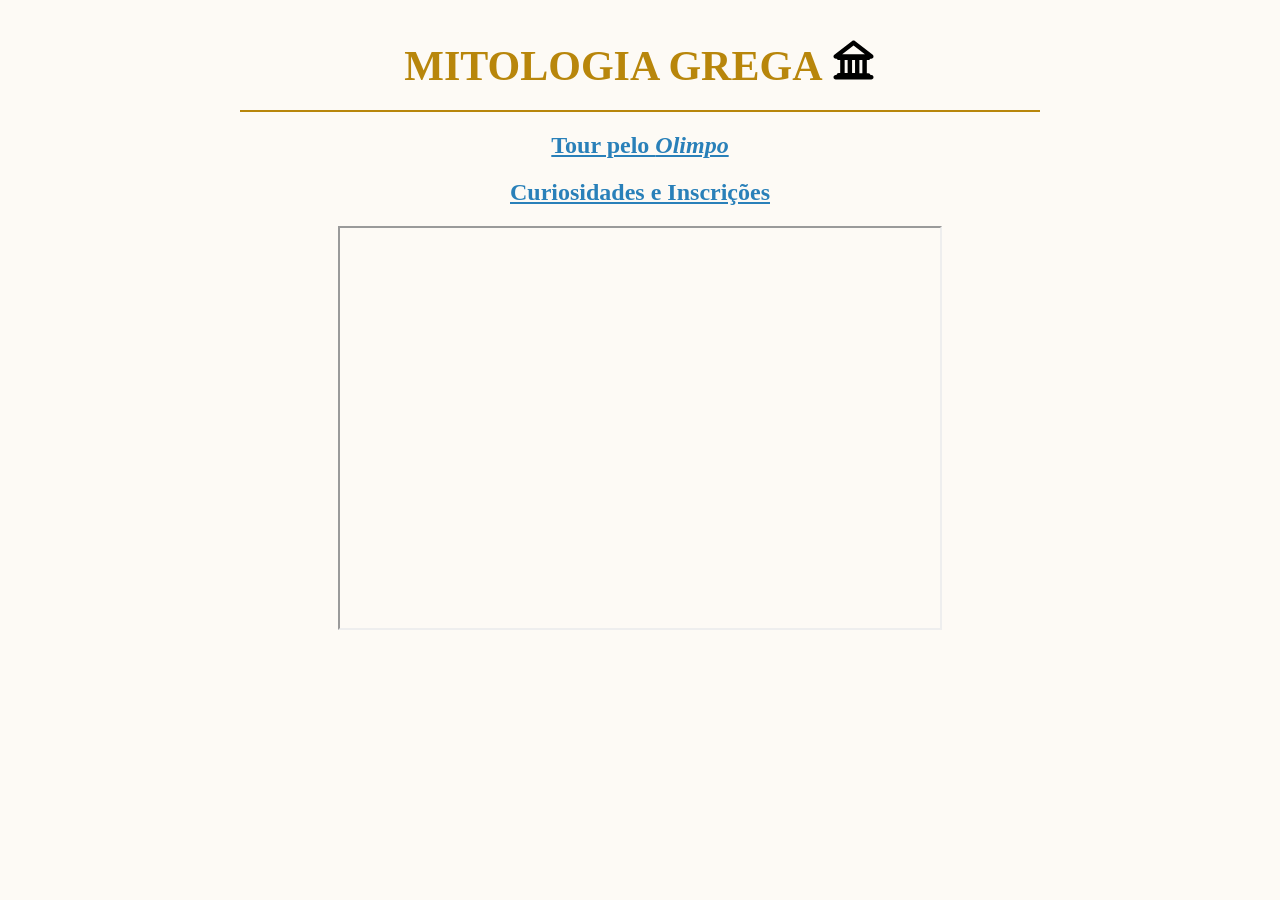
<file: index.html>
<!DOCTYPE html>
<html lang="pt-BR">

<head>
    <meta charset="UTF-8">
    <title>Página Inicial</title>

    <link rel="stylesheet" href="style.css">
</head>

<body>

    <main class="conteudo">

        <header class="centralizado">

            <h1 class="titulo-principal">
                MITOLOGIA GREGA

                <svg fill="#000000"
                    version="1.1"
                    id="Capa_1"
                    xmlns="http://www.w3.org/2000/svg"
                    xmlns:xlink="http://www.w3.org/1999/xlink"
                    width="45px"
                    height="40px"
                    viewBox="0 0 461.642 461.642"
                    xml:space="preserve">

                    <g>
                        <path d="M437.161,404.935h-9.792c-1.224-12.239-12.24-22.031-25.704-22.031h-17.136V231.127h17.136
                        c9.792,0,19.584-6.121,23.256-14.688h11.017l0,0c14.688,0,25.704-11.016,25.704-25.704c0-9.792-4.896-17.136-12.24-22.032
                        L247.441,12.03c-9.792-7.344-22.032-7.344-31.824,0L9.986,171.15c-8.568,6.12-12.24,18.36-8.568,28.152
                        c3.672,9.792,13.464,17.136,24.48,17.136h11.016c4.896,8.568,13.464,14.688,23.256,14.688h17.136v150.552H60.17
                        c-13.464,0-23.256,9.792-25.704,22.032h-8.568c-14.688,0-25.704,11.016-25.704,25.704c0,14.688,11.016,25.704,25.704,25.704h410.04
                        c14.688,0,25.704-11.017,25.704-25.704C461.642,415.951,450.625,404.935,437.161,404.935z M214.394,231.127h34.271v150.552h-34.271
                        V231.127z M333.121,382.903H298.85V231.127h34.271V382.903z M231.53,64.663L362.497,165.03H100.562L231.53,64.663z
                        M128.714,231.127h34.272v150.552h-34.272V231.127z" />
                    </g>

                </svg>
            </h1>

        </header>

        <hr>

        <nav class="centralizado">

            <h2>
                <a href="pagina2.html">
                    Tour pelo <i>Olimpo</i>
                </a>
            </h2>

            <h2>
                <a href="pagina3.html">
                    Curiosidades e Inscrições
                </a>
            </h2>

        </nav>

        <figure class="centralizado">

            <iframe
                src="https://www.youtube.com/embed/i4t7PLZiJJ8"
                width="600"
                height="400"
                title="Vídeo sobre a Mitologia Grega">
            </iframe>

        </figure>

    </main>

</body>

</html>
</file>
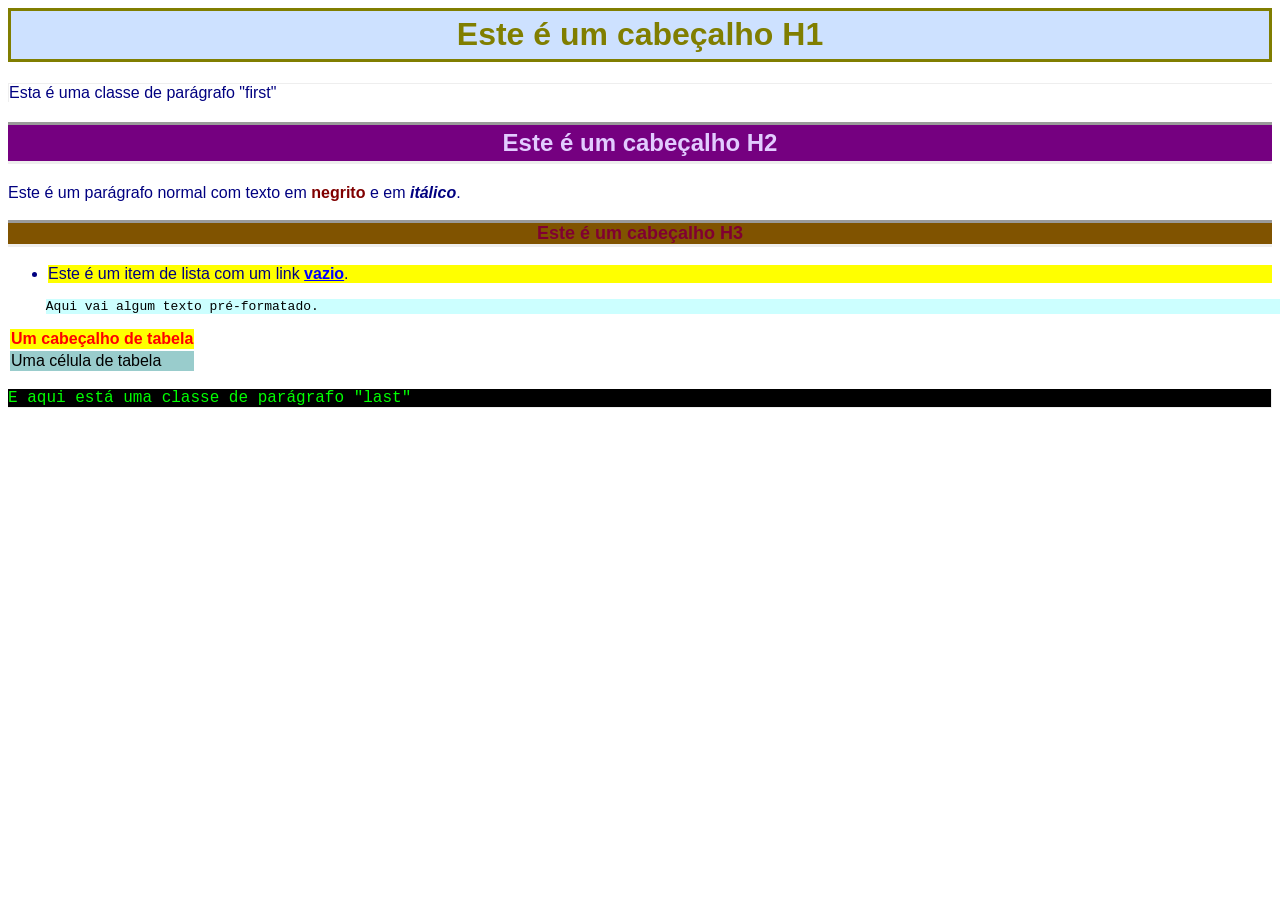
<file: css_test.html>
<html>
<head>
<title>Teste de CSS</title>
<!-- coloque o link do style sheet aqui;
se você quiser salvar amostras diferentes de style sheets
com nomes novos, mude o valor do href na tag de link
para refletir a nova style sheet -->
<link rel="stylesheet" type="text/css" href="amostra1.css">
</head>
<body bgcolor="White">
<!-- Abaixo se encontram os elementos necessários
para serem vistos na folha de estilos amostra1.css.
Na medida em que você for criando as suas próprias style sheets com
outras tags e classes, você vai poder ir acrescentando mais
elementos a esta página e ver as amostras dos seus estilos. -->
<h1>Este é um cabeçalho H1</h1>
<p class="first">
Esta é uma classe de parágrafo "first"</p>
<h2>Este é um cabeçalho H2</h2>
<p>Este é um parágrafo normal com texto em <b>negrito</b> e em
<i>itálico</i>.</p>
<h3>Este é um cabeçalho H3</h3>
<ul>
<li class="highlight">Este é um item de lista com um link <a href="css_test.html">vazio</a>.
</ul>
<pre>
Aqui vai algum texto pré-formatado.
</pre>
<table>
<tr>
<th>Um cabeçalho de tabela</th>
</tr>
<tr>
<td>Uma célula de tabela</td>
</tr>
</table>
<p class="last ufo">E aqui está uma classe de parágrafo "last"</p>
</body>
</html>
</file>
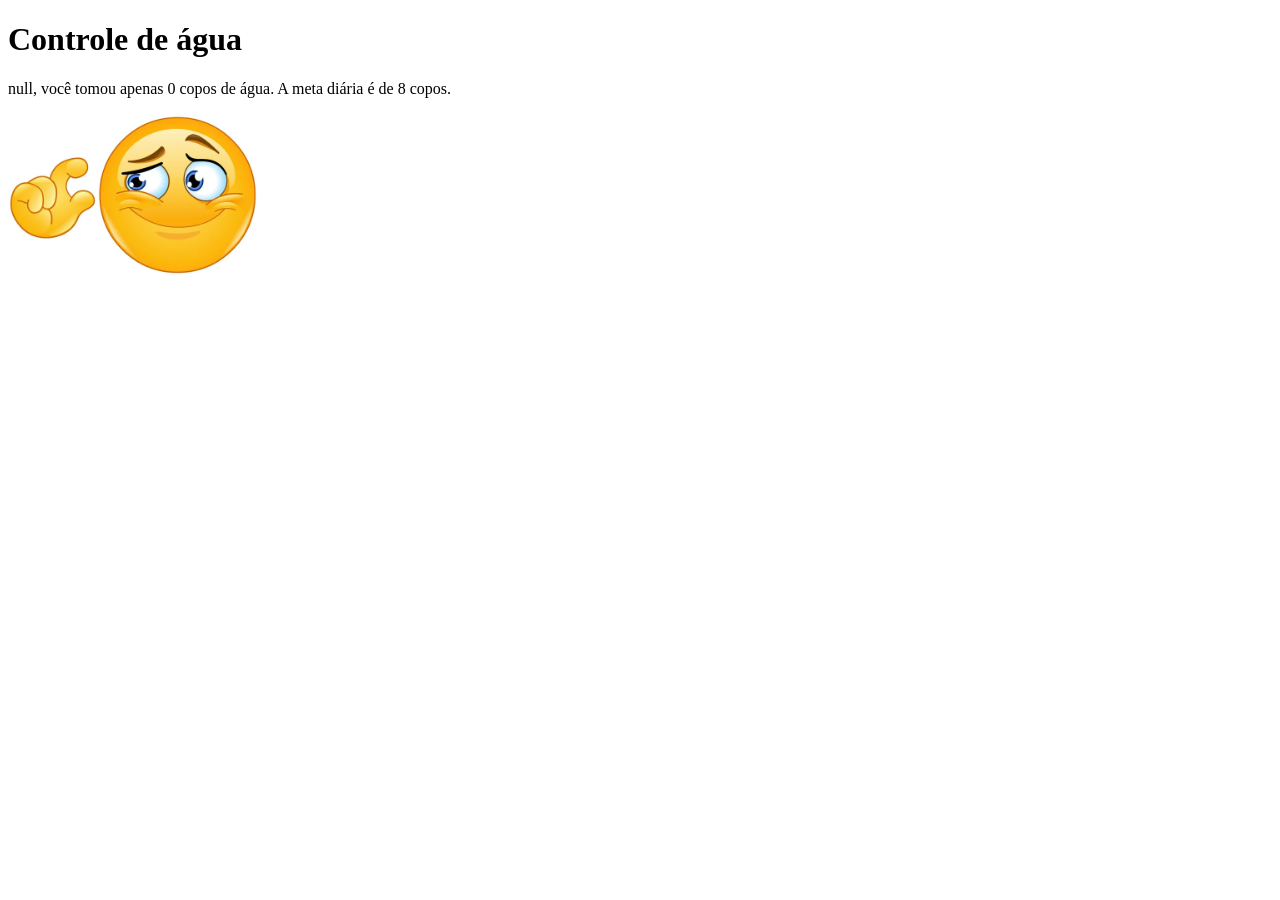
<file: exemplo_livre.html>
<!DOCTYPE html>
<html lang="pt-BR">
<head>
  <meta charset="UTF-8">
  <title>Consumo de água</title>
</head>
<body>
  <h1>Controle de água</h1>

  <p id="mensagem"></p>

  <img id="imagemAgua" src="" width="250" alt="Resultado do consumo de água">

  <script>
    const nome = prompt("Digite seu nome:");
    const copos = Number(prompt("Quantos copos de água você tomou hoje?"));

    const imagem = document.getElementById("imagemAgua");
    const mensagem = document.getElementById("mensagem");

    if (copos >= 8) {
      imagem.src = "assets/agua-ok.png";
      imagem.alt = "Meta de água atingida";

      mensagem.textContent =
        `Parabéns, ${nome}! Você tomou ${copos} copos de água e atingiu a meta diária.`;
    } else {
      imagem.src = "assets/agua-pouca.png";
      imagem.alt = "Meta de água não atingida";

      mensagem.textContent =
        `${nome}, você tomou apenas ${copos} copos de água. A meta diária é de 8 copos.`;
    }
  </script>
</body>
</html>
</file>
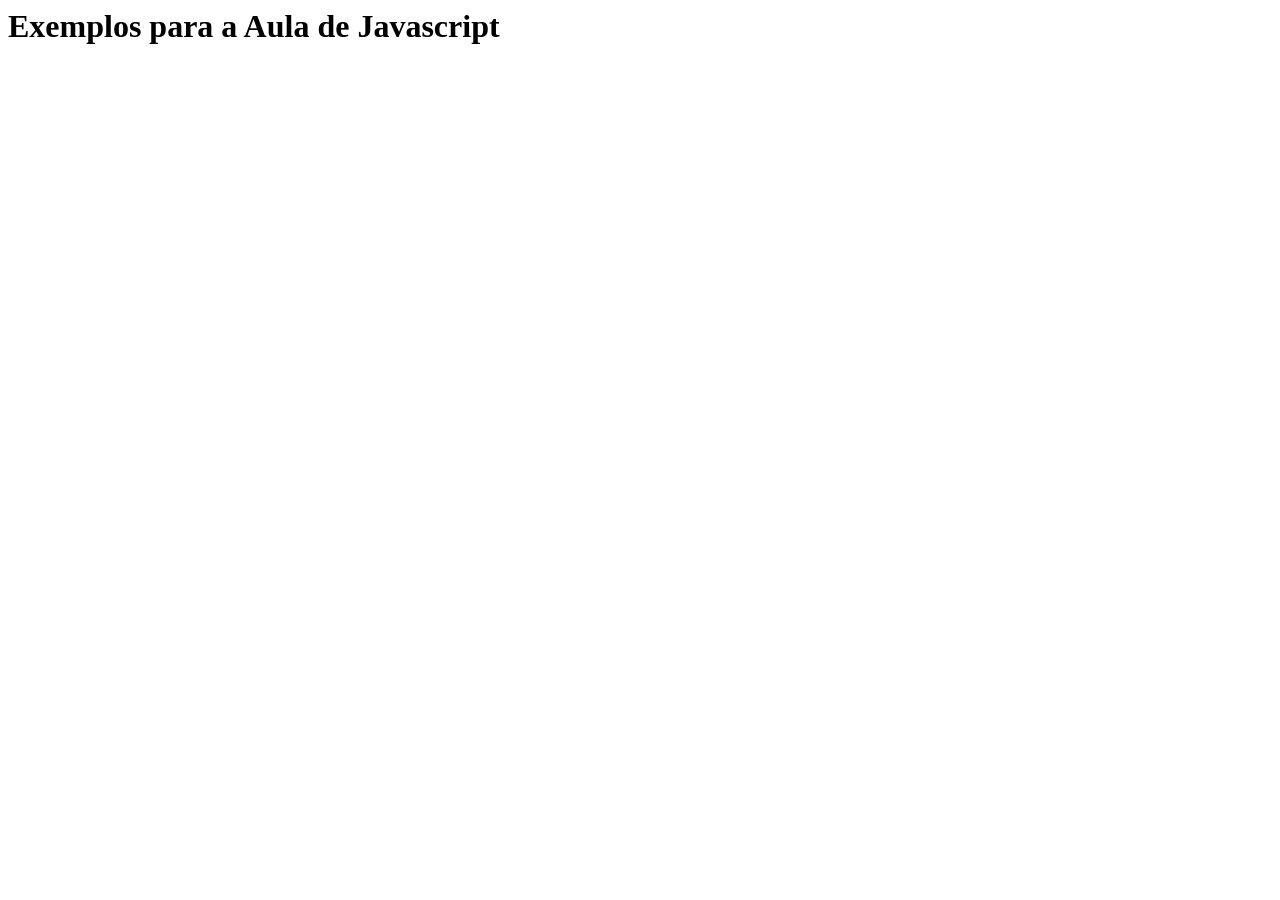
<file: exemplos_javascript.html>
<HTML>
 <HEAD>
   <TITLE> Introdução ao Javascript </TITLE>
 </HEAD>

<BODY>
	
<H1> Exemplos para a Aula de Javascript </H1>	

<! ******************************************************>

<!--
<! Exemplo 1 >
<script>

valor = 30 
document.write ("<p>Minha primeira linha</p>") 
document.write ("<p>Nesta linha aparecerá o resultado de : " + (10 * 10 + valor) + "</p>") 

</script> 
-->
<! ******************************************************>

<!--
<! Exemplo 2 >

<script>

if (confirm ("Algo está errado...devo continuar??")) 
   { alert("Continuando") } 
else 
   { alert("Parando") }

</script>
-->

<! ******************************************************>


<! Exemplo 3 >
<!--
<script>

Entrada = prompt("Informe uma expressão matemática", "num*num") 
Resultado = eval(Entrada) 
document.write("O resultado é = " + Resultado) 

</script>
-->

<! ******************************************************>

<!--
<! Exemplo 4 >

<script>

function Idade (Anos)
{ 
	if  (Anos > 17) 
		{ alert ("Maior de Idade") } 
	else 
                { alert ("menor de Idade") } 
}

</script>

<! USAR TAB PARA SAIR DO CAMPO >
<form>
	<input type=text size=2 maxlength=2 name="Tempo" onchange="Idade(Tempo.value)"> 
</form>
-->

<! ******************************************************>

<!--
<! Exemplo 5 >

<! TEXT >
<form name="TText"> 
<p>Entrada de Texto <input type=text size=20 maxlength=30 name="CxTexto" value="" onchange="alert ('Voce digitou ' + CxTexto.value)"> 
</p> 
</form> 
-->

<! ******************************************************>

<!--
<! Exemplo 6 >

<!  CHECKBOX >
<SCRIPT> 

function AltMaiusc () { 
    document.TCheck.Muda.value = document.TCheck.Muda.value.toUpperCase()     
    document.TCheck.Opt1.checked = false 
} 
function AltMinusc () { 
   document.TCheck.Muda.value = document.TCheck.Muda.value.toLowerCase()    
   document.TCheck.Opt2.checked = false 
} 
</SCRIPT> 

<p> 
<form name="TCheck"> 
Muda Case <input type=text size=20 maxlength=20 name="Muda"> </p> 
<p> 
Minusculo<input type=checkbox name="Opt1" value="1" checked 
                  onclick="if (this.checked) 
                                   { AltMinusc() } "> 
Maiusculo<input type=checkbox name="Opt2" value="2" 
                  onclick="if (this.checked) 
                                   { AltMaiusc() } "> 
Demo valor<input type=checkbox name="Opt3" 
                    onclick="if (Opt3.checked) 
                                     {alert ('Server recebera = ' + Opt3.value) } "> 
</p> 
</form> 
-->

<! ******************************************************>

<!--
<! Exemplo 7 >

<! RADIO >
<p>Radio</p> 
<p>         
 <input type=radio name="Rad" value="1" onclick="document.bgColor='green'"> Fundo Verde 
 <input type=radio name="Rad" value="2" onclick="document.bgColor='blueviolet'"> Fundo Violeta 
 <input type=radio name="Rad" value="3" onclick="document.bgColor='#FFFF00'"> Fundo Amarelo 
</p> 
-->

<! ******************************************************>

<!--
<! Exemplo 8 >

<! INPUT BUTTON >
<p> 
  <form method="POST" name="TstButton"> 
     Digite um Texto 
     <input type=text size=30 maxlength=30 name="Teste" value=""> 
</p>
<p> 
    Click no Botao 
    <input type=button name="Bteste" value="Botao de teste" onclick="alert ('Voce digitou: ' + TstButton.Teste.value)"> 
</p> 
 </form> 
-->

<! ******************************************************>
<!--
<! Exemplo 9 >

<!  INPUT RESET >
<p> 
<form method="POST" name="TesteRes"> 
	Digite um Texto
	<input type=text size=10 maxlength=20 name="Teste" value=""> 
</p><p>
	Apague o Texto 
	<input type=reset name="Bres" value="Reset"> 
</form> 
</p> 
-->

<! ******************************************************>

<!--
<! Exemplo 10 >

<! SUBMIT >
<script> 

function TestaVal() { 
if (document.TesteSub.Teste.value == "") { 
    alert ("Campo nao Preenchido...Form nao Submetido") 
    return false } 
else { 
    alert ("Tudo Ok....Form Submetido") 
    return true } } 

</script> 

<p> 
<form method="POST" name="TesteSub" onSubmit="return TestaVal()" action="teste.html"> 
Digite um Texto 
<input type=text size=10 maxlength=10 name="Teste" value=""> 
Botao Submit 
<input type=submit name="Bsub" value="Manda p/Server"> 
</p> 
</form> 
-->

<! ******************************************************>
<!--
<! Exemplo 11 >

<H3> SELECT - EXEMPLO 1 </H3>
<script> 

function Verselect(Campo) { 
Icombo = Campo.selectedIndex 
alert ("Voce escolheu " + Campo.options[Icombo].text) } 

</script> 

<p> 
Objeto Select <select name="Combo1" size=1 onchange="Verselect(this)"> 
<option>Opcao 1 
<option>Opcao 2 
<option>Opcao 3 
<option selected>Opcao 4 (recomendada) 
<option>Opcao 5 
<option>Opcao 6 
</select> 
</p> 
-->
<! ******************************************************>
<!--
<! Exemplo 12 >

<H3> SELECT - EXEMPLO 2 </H3>

<script> 

function Vermult(Lista) { 
var opcoes = "" 
for (i = 0 ; i < Lista.length ; i++) { 
if (Lista.options[i].selected) { 
opcoes += (Lista.options[i].value + ", ") } 
} 
alert ("As opcoes escolhidas foram : " + opcoes) } 

</script> 

<p> 
Objeto Select2 <select name="Combo2" size=4 multiple onblur="Vermult(this)"> 
<option value="List1">Escolha 1 </option> 
<option value="List2">Escolha 2 </option> 
<option value="List3">Escolha 3 </option> 
<option value="List4">Escolha 4 </option> 
</select> 
</p> 
-->
<! ******************************************************>

 </BODY>
</HTML>
</file>
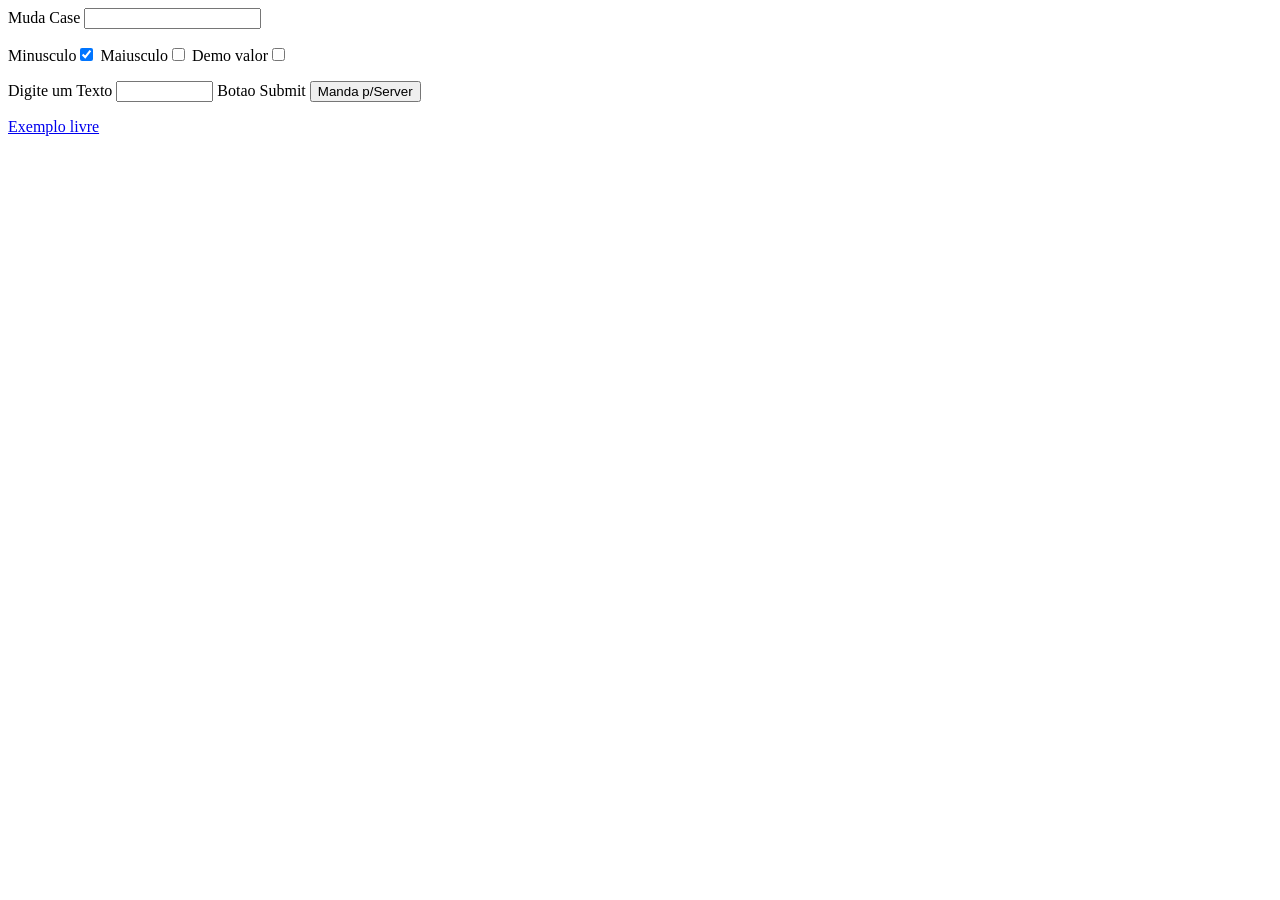
<file: js_inicio.html>
<html>

<head>
    <TITLE> </TITLE>
</head>
<SCRIPT>

    function AltMaiusc() {
        document.TCheck.Muda.value = document.TCheck.Muda.value.toUpperCase()
        document.TCheck.Opt1.checked = false
    }
    function AltMinusc() {
        document.TCheck.Muda.value = document.TCheck.Muda.value.toLowerCase()
        document.TCheck.Opt2.checked = false
    }

    function TestaVal() {
        if (document.TesteSub.Teste.value == "") {
            alert("Campo nao Preenchido...Form nao Submetido")
            return false
        }
        else {
            alert("Tudo Ok....Form Submetido")
            return true
        }
    }

    let date = new Date()
    let horaAtual = date.getHours();
    let diaSemana =  date.getDay();
    let diaMes = date.getDate();
    let mes = date.getMonth() + 1;
    let ano = date.getFullYear();

    verificaHora(horaAtual)
    var saudacao;
    function verificaHora(horaAtual){
        switch (true){
            case horaAtual < 12:
                saudacao = 'Bom dia'
                break;
            case horaAtual < 18:
                saudacao = 'Boa tarde'
                break;
            default:
                saudacao = 'Boa noite'
                break;
        }
    }

    switch (diaSemana){
        case 1:
            diaSemana = 'Segunda Feira'
            break;
        case 2:
            diaSemana = 'Terça Feira'
            break;
        case 3:
            diaSemana = 'Terça Feira'
            break;
        case 4:
            diaSemana = 'Quarta Feira'
            break;
        case 5:
            diaSemana = 'Quinta Feira'
            break;
        case 6:
            diaSemana = 'Sexta Feira'
            break;
        case 7:
            diaSemana = 'Sabado'
            break;
        case 0:
            diaSemana = 'Domingo'
            break;
    }


    const nome = prompt("Qual o seu nome?")

    alert(`${saudacao}, ${nome}, hoje é: ${diaSemana}, ${diaMes}/${mes}/${ano}`)
    // let saudacaoAtual
    // const nome = promt("")
    


</SCRIPT>

<body>
    <!-- 1-Faça um formulário com 3 campos de texto, 
         alterar para letras maiúsculas e minúsculas através 
         de checkbox. Ver exemplo 6. -->

    <form name="TCheck">
        Muda Case <input type=text size=20 maxlength=20 name="Muda"> </p>
        <p>
            Minusculo<input type=checkbox name="Opt1" value="1" checked onclick="if (this.checked) 
                                   { AltMinusc() } ">
            Maiusculo<input type=checkbox name="Opt2" value="2" onclick="if (this.checked) 
                                   { AltMaiusc() } ">
            Demo valor<input type=checkbox name="Opt3" onclick="if (Opt3.checked) 
                                     {alert ('Server recebera = ' + Muda.value) } ">
        </p>
    </form>

    <!-- 2- Crie um formulário com 4 campos, sendo todos obrigatórios. 
    Na submissão, verificar se os dados obrigatórios foram 
    informados, mostre o Erro ocorrido ou 'Sucesso' através 
    de janela alert. Ver exemplo 10. -->

    <form method="POST" name="TesteSub" onSubmit="return TestaVal()" action="teste.html">
        Digite um Texto
        <input type=text size=10 maxlength=10 name="Teste" value="">
        Botao Submit
        <input type=submit name="Bsub" value="Manda p/Server">
        </p>
    </form>

    
    <a href="exemplo_livre.html">Exemplo livre</a>
</body>

</html>
</file>
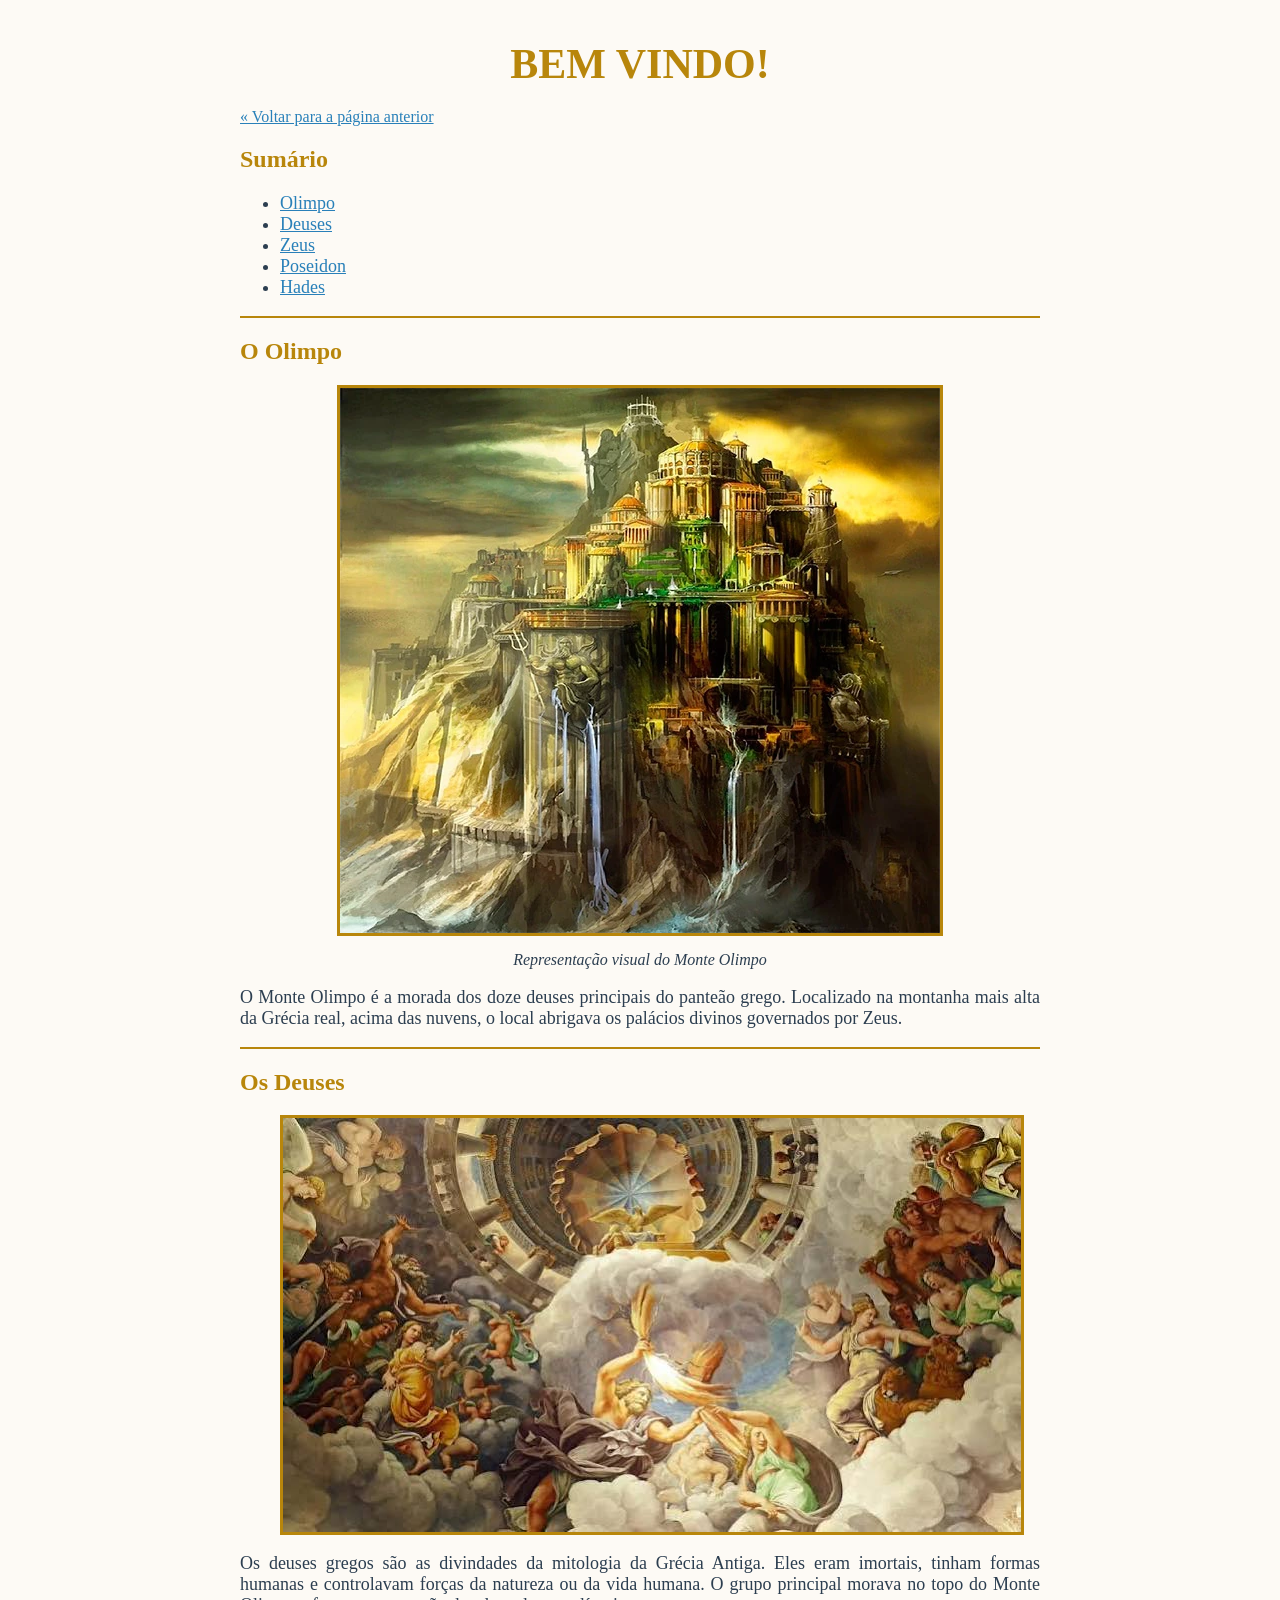
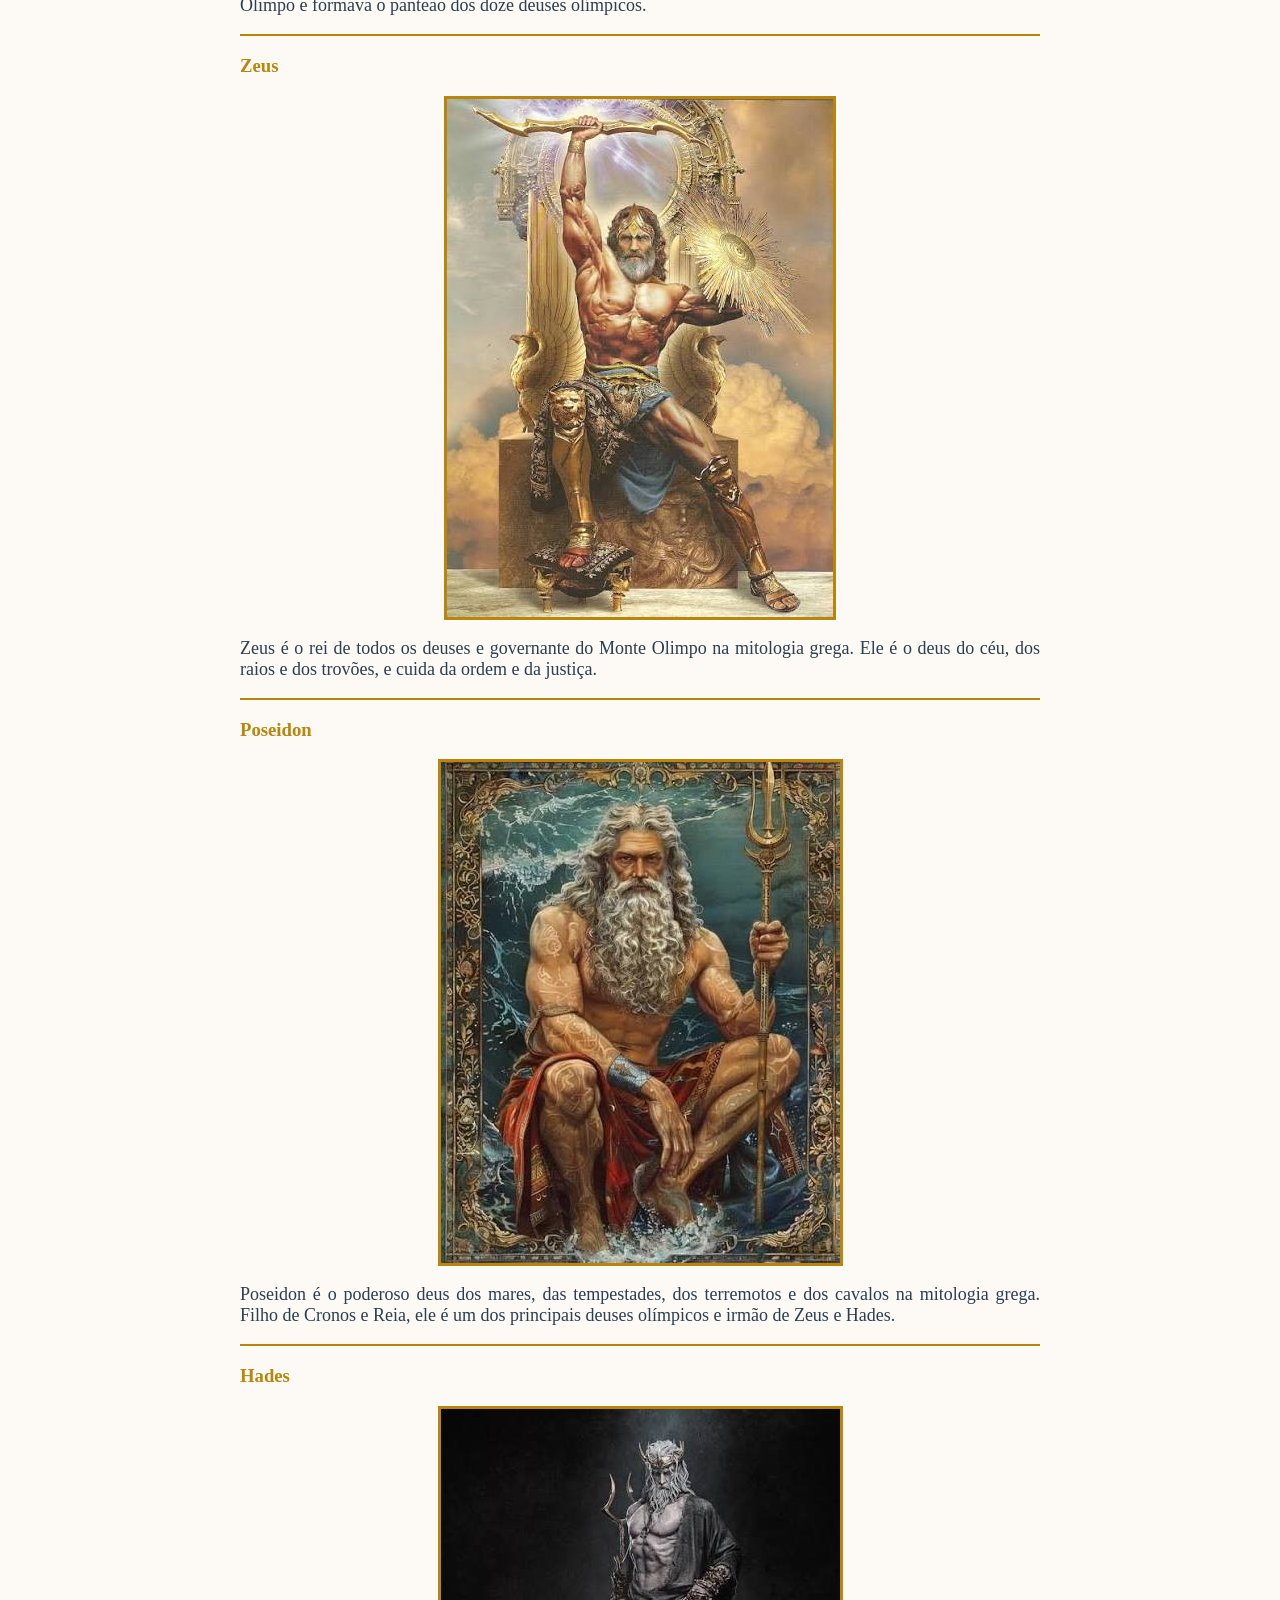
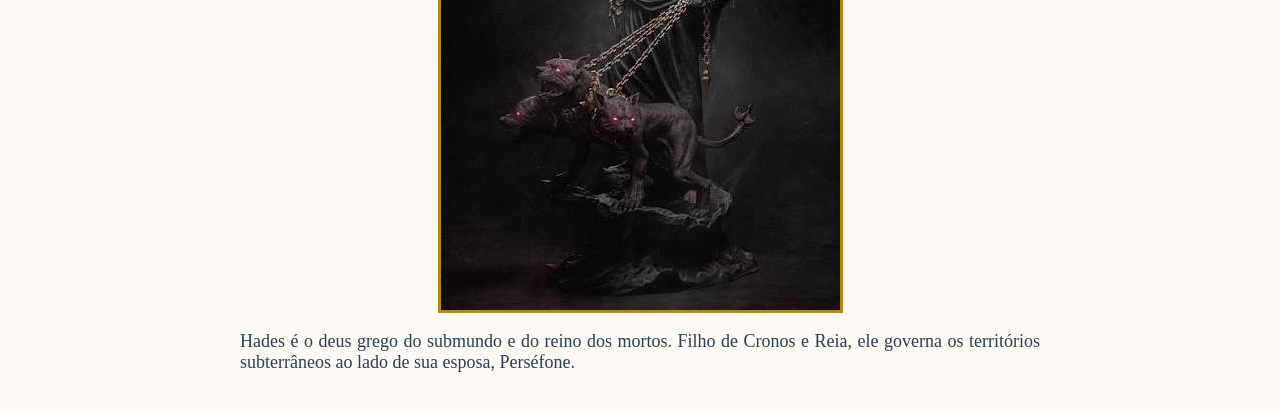
<file: pagina2.html>
<!DOCTYPE html>
<html lang="pt-BR">

<head>
    <meta charset="UTF-8">
    <title>Introdução</title>

    <link rel="stylesheet" href="style.css">
</head>

<body>

    <main class="conteudo">

        <header>

            <h1 class="titulo-principal">
                BEM VINDO!
            </h1>

            <nav>
                <p>
                    <a href="index.html">
                        &laquo; Voltar para a página anterior
                    </a>
                </p>
            </nav>

        </header>

        <main>

            <h2 class="subtitulo">
                Sumário
            </h2>

            <nav>
                <ul class="texto">
                    <li><a href="#olimpo">Olimpo</a></li>
                    <li><a href="#deuses">Deuses</a></li>
                    <li><a href="#zeus">Zeus</a></li>
                    <li><a href="#poseidon">Poseidon</a></li>
                    <li><a href="#hades">Hades</a></li>
                </ul>
            </nav>

            <hr>

            <section>

                <article id="olimpo">

                    <header>
                        <h2>O Olimpo</h2>
                    </header>

                    <figure class="centralizado">

                        <img
                            src="assets/olimpo.png"
                            alt="Imagem fantasiosa do Monte Olimpo"
                            class="imagem-mitologica">

                        <figcaption>
                            <i>Representação visual do Monte Olimpo</i>
                        </figcaption>

                    </figure>

                    <p class="texto">
                        O Monte Olimpo é a morada dos doze deuses principais do panteão grego.
                        Localizado na montanha mais alta da Grécia real, acima das nuvens, o local
                        abrigava os palácios divinos governados por Zeus.
                    </p>

                </article>

                <hr>

                <article id="deuses">

                    <header>
                        <h2>Os Deuses</h2>
                    </header>

                    <figure class="centralizado">

                        <img
                            src="assets/deuses.png"
                            alt="Pintura do panteão grego"
                            class="imagem-mitologica">

                    </figure>

                    <p class="texto">
                        Os deuses gregos são as divindades da mitologia da Grécia Antiga. Eles eram
                        imortais, tinham formas humanas e controlavam forças da natureza ou da vida
                        humana. O grupo principal morava no topo do Monte Olimpo e formava o panteão
                        dos doze deuses olímpicos.
                    </p>

                </article>

                <hr>

                <article id="zeus">

                    <header>
                        <h3>Zeus</h3>
                    </header>

                    <figure class="centralizado">

                        <img
                            src="assets/zeus.png"
                            alt="Zeus"
                            class="imagem-mitologica">

                    </figure>

                    <p class="texto">
                        Zeus é o rei de todos os deuses e governante do Monte Olimpo na mitologia grega.
                        Ele é o deus do céu, dos raios e dos trovões, e cuida da ordem e da justiça.
                    </p>

                </article>

                <hr>

                <article id="poseidon">

                    <header>
                        <h3>Poseidon</h3>
                    </header>

                    <figure class="centralizado">

                        <img
                            src="assets/poseidon.png"
                            alt="Poseidon"
                            class="imagem-mitologica">

                    </figure>

                    <p class="texto">
                        Poseidon é o poderoso deus dos mares, das tempestades, dos terremotos e dos
                        cavalos na mitologia grega. Filho de Cronos e Reia, ele é um dos principais
                        deuses olímpicos e irmão de Zeus e Hades.
                    </p>

                </article>

                <hr>

                <article id="hades">

                    <header>
                        <h3>Hades</h3>
                    </header>

                    <figure class="centralizado">

                        <img
                            src="assets/hades.png"
                            alt="Hades"
                            class="imagem-mitologica">

                    </figure>

                    <p class="texto">
                        Hades é o deus grego do submundo e do reino dos mortos. Filho de Cronos e Reia,
                        ele governa os territórios subterrâneos ao lado de sua esposa, Perséfone.
                    </p>

                </article>

            </section>

        </main>

    </main>

</body>

</html>
</file>
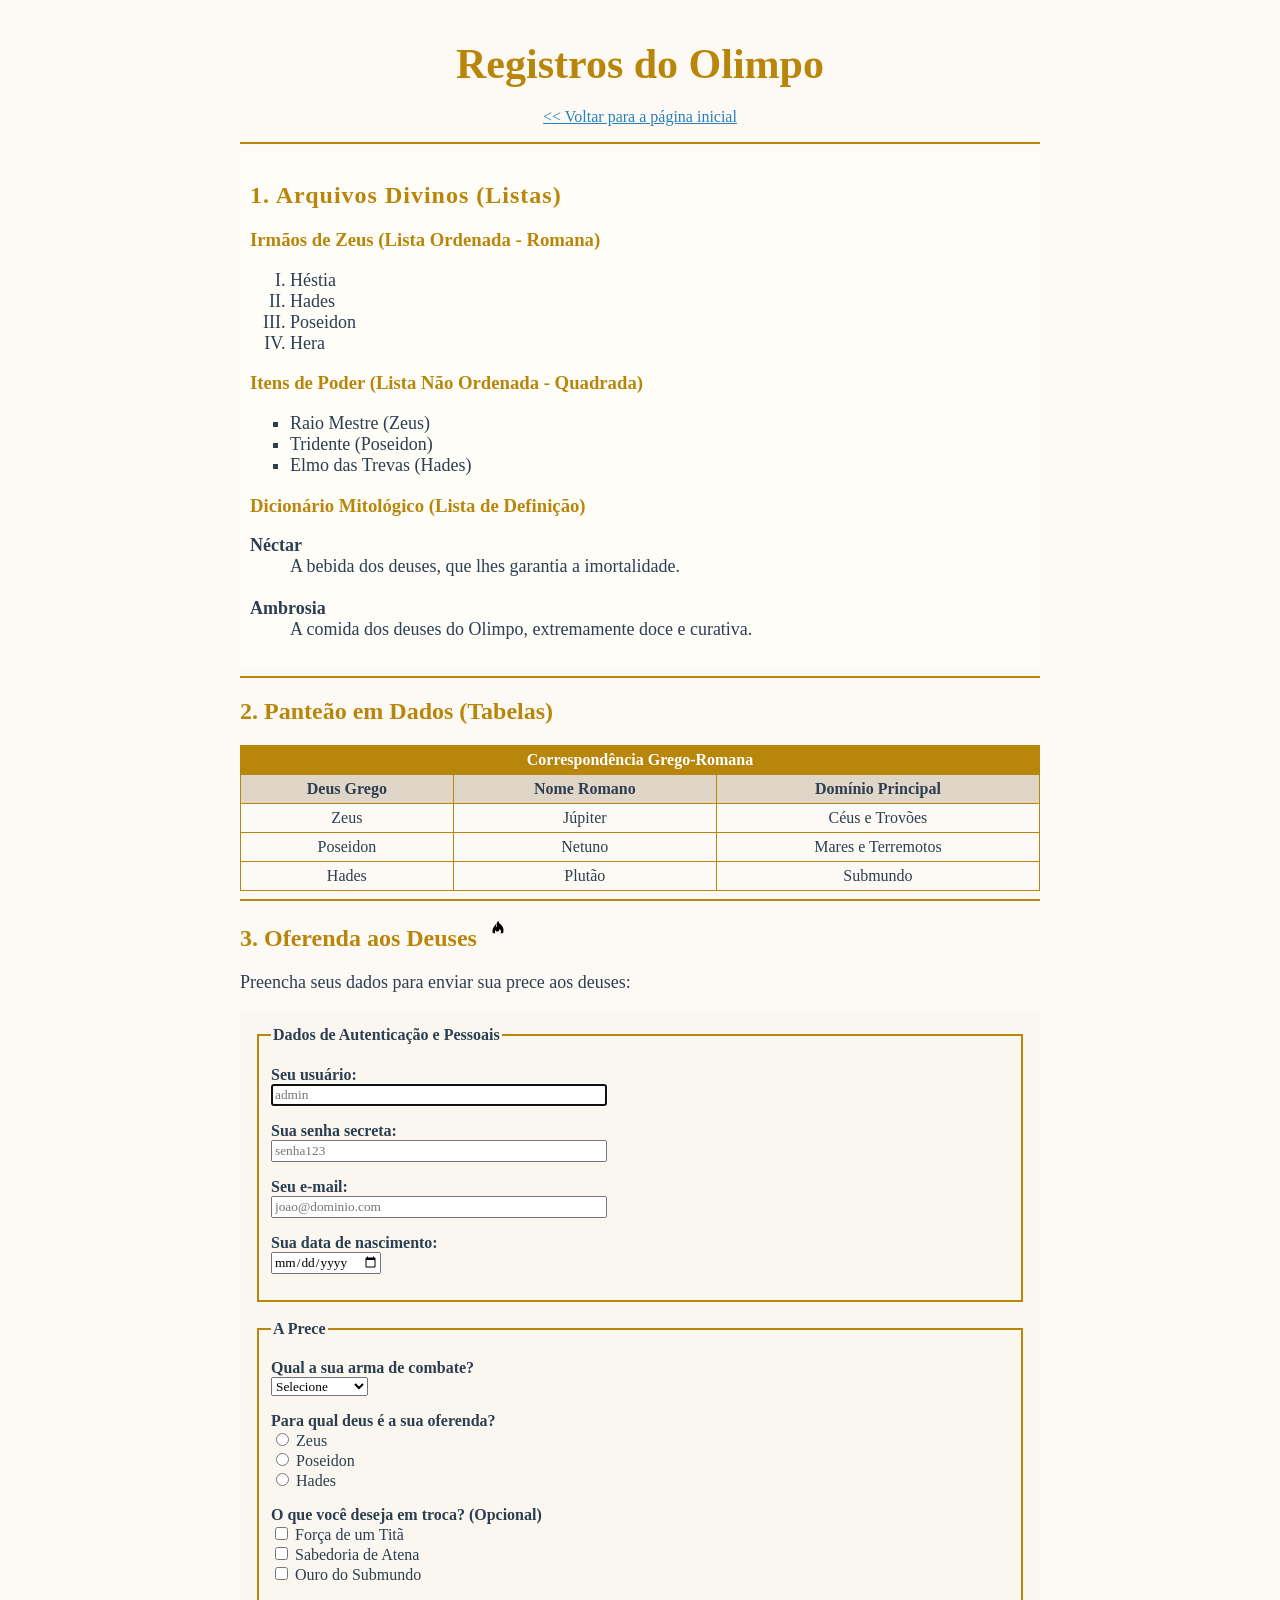
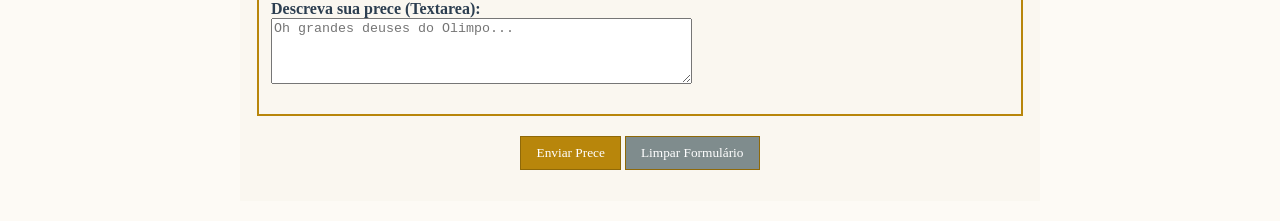
<file: pagina3.html>
<!DOCTYPE html>
<html lang="pt-BR">

<head>
    <meta charset="UTF-8">
    <title>Curiosidades Mitológicas</title>

    <link rel="stylesheet" href="style.css">

    <style>
        .registro {
            background-color: #fffdf8;
            padding: 10px;
        }

        .registro h2 {
            letter-spacing: 1px;
        }

        .formulario {
            background-color: #faf7f0;
            padding: 15px;
        }

        .botao {
            background-color: #b8860b;
            color: white;
            border: 1px solid #8f6908;
            padding: 8px 15px;
            cursor: pointer;
        }

        .botao:hover {
            background-color: #8f6908;
        }
    </style>

</head>

<body>

    <main class="conteudo">

        <header>

            <h1 class="titulo-principal">
                Registros do Olimpo
            </h1>

            <nav class="centralizado">

                <p>
                    <a href="index.html">
                        &lt;&lt; Voltar para a página inicial
                    </a>
                </p>

            </nav>

            <hr>

        </header>

        <main>

            <section class="registro">

                <header>
                    <h2>1. Arquivos Divinos (Listas)</h2>
                </header>

                <h3>Irmãos de Zeus (Lista Ordenada - Romana)</h3>

                <ol type="I" class="texto">

                    <li>Héstia</li>
                    <li>Hades</li>
                    <li>Poseidon</li>
                    <li>Hera</li>

                </ol>

                <h3>
                    Itens de Poder
                    (Lista Não Ordenada - Quadrada)
                </h3>

                <ul type="square" class="texto">

                    <li>Raio Mestre (Zeus)</li>
                    <li>Tridente (Poseidon)</li>
                    <li>Elmo das Trevas (Hades)</li>

                </ul>

                <h3>
                    Dicionário Mitológico
                    (Lista de Definição)
                </h3>

                <dl class="texto">

                    <dt><b>Néctar</b></dt>
                    <dd>
                        A bebida dos deuses, que lhes garantia a imortalidade.
                    </dd>

                    <br>

                    <dt><b>Ambrosia</b></dt>
                    <dd>
                        A comida dos deuses do Olimpo, extremamente doce e curativa.
                    </dd>

                </dl>

            </section>

            <hr>

            <section>

                <header>

                    <h2>
                        2. Panteão em Dados (Tabelas)
                    </h2>

                </header>

                <table class="tabela-deuses">

                    <thead>

                        <tr>
                            <th colspan="3">
                                Correspondência Grego-Romana
                            </th>
                        </tr>

                        <tr>

                            <th class="cabecalho-secundario">
                                Deus Grego
                            </th>

                            <th class="cabecalho-secundario">
                                Nome Romano
                            </th>

                            <th class="cabecalho-secundario">
                                Domínio Principal
                            </th>

                        </tr>

                    </thead>

                    <tbody>

                        <tr>
                            <td>Zeus</td>
                            <td>Júpiter</td>
                            <td>Céus e Trovões</td>
                        </tr>

                        <tr>
                            <td>Poseidon</td>
                            <td>Netuno</td>
                            <td>Mares e Terremotos</td>
                        </tr>

                        <tr>
                            <td>Hades</td>
                            <td>Plutão</td>
                            <td>Submundo</td>
                        </tr>

                    </tbody>

                </table>

            </section>

            <hr>

            <section>

                <header>

                    <h2>

                        3. Oferenda aos Deuses

                        <svg version="1.1" xmlns="http://www.w3.org/2000/svg" width="30px" height="25px"
                            viewBox="0 0 512 512">

                            <path fill="#000000" d="M155.828,253.012h47.984c-5.766-8.531-9.563-18.5-10.516-29.297c-0.203-1.922-0.281-3.781-0.281-5.703
                                c0-11.547,3.172-22.344,8.672-31.625c0.078-0.141,0.141-0.281,0.203-0.406c0.078,0.344,0.203,0.672,0.344,1.031
                                c0.422,1.719,1.031,3.297,1.797,4.875v0.141c6.531,14.844,21.375,25.234,38.703,25.234c1.094,0,2.141-0.078,3.234-0.141
                                c6.594-0.484,12.781-2.547,18.219-5.781c12.438-7.281,20.766-20.828,20.766-36.359c0-4.469-0.688-8.734-1.938-12.797
                                c10.734,5.359,19.672,13.688,25.781,23.922c5.641,9.281,8.813,20.219,8.813,31.906c0,1.781-0.063,3.641-0.281,5.438
                                c-0.891,10.859-4.672,20.969-10.516,29.563h47.641c6.125-11.344,10.453-23.859,12.391-37.203c0.813-5.422,1.234-11,1.234-16.641
                                c4.25-54.172-25.172-102.5-66.281-135.438c-21.109-16.844-29.359-35.484-32.531-48.75c-2.531-10.578-1.234-11.75-1.234-11.75
                                c-0.141-1.234-0.891-2.344-2.047-2.891c-1.172-0.547-2.484-0.406-3.516,0.281c0,0-4.125,0.891-10.797,7.359
                                c-15.125,14.703-32.313,39.328-20.969,72.875c12.094,36.031,5.703,43.578-0.688,43.094c-8.172-0.609-9.5-5.688-8.172-21.516
                                c1.563-18.422-15.203-34.156-15.203-34.156s-25.984,41.313-46.281,70.875c-12.031,17.531-17.797,39.734-17.797,60.016h-0.344
                                c0,6.953,0.625,13.688,1.859,20.219C146.219,231.355,150.266,242.699,155.828,253.012z" />

                        </svg>

                    </h2>

                </header>

                <p class="texto">
                    Preencha seus dados para enviar sua prece aos deuses:
                </p>
                <form action="validaForm.php" method="post" class="formulario">

                    <fieldset>
                        <legend><b>Dados de Autenticação e Pessoais</b></legend>

                        <p>
                            <label for="usuario"><b>Seu usuário:</b></label><br>
                            <input type="text" id="usuario" name="usuario" size="40" placeholder="admin" autofocus>
                        </p>

                        <p>
                            <label for="senha"><b>Sua senha secreta:</b></label><br>
                            <input type="password" id="senha" name="senha" size="40" placeholder="senha123">
                        </p>

                        <p>
                            <label for="email"><b>Seu e-mail:</b></label><br>
                            <input type="text" id="email" name="email" size="40" placeholder="joao@dominio.com">
                        </p>

                        <p>
                            <label for="nascimento"><b>Sua data de nascimento:</b></label><br>
                            <input type="date" id="nascimento" name="nascimento">
                        </p>

                    </fieldset>

                    <br>

                    <fieldset>
                        <legend><b>A Prece</b></legend>

                        <p>
                            <label for="arma"><b>Qual a sua arma de combate?</b></label><br>
                            <select id="arma" name="arma">
                                <option value="">Selecione</option>
                                <option value="espada">Espada</option>
                                <option value="arco">Arco e Flecha</option>
                                <option value="lanca">Lança</option>
                            </select>
                        </p>

                        <p>
                            <b>Para qual deus é a sua oferenda?</b><br>
                            <label><input type="radio" name="deus_escolhido" value="zeus"> Zeus</label><br>
                            <label><input type="radio" name="deus_escolhido" value="poseidon"> Poseidon</label><br>
                            <label><input type="radio" name="deus_escolhido" value="hades"> Hades</label>
                        </p>

                        <p>
                            <b>O que você deseja em troca? (Opcional)</b><br>
                            <label><input type="checkbox" name="desejo1" value="forca"> Força de um Titã</label><br>
                            <label><input type="checkbox" name="desejo2" value="sabedoria"> Sabedoria de
                                Atena</label><br>
                            <label><input type="checkbox" name="desejo3" value="riqueza"> Ouro do Submundo</label>
                        </p>

                        <p>
                            <label for="mensagem"><b>Descreva sua prece (Textarea):</b></label><br>
                            <textarea id="mensagem" name="mensagem" rows="4" cols="50"
                                placeholder="Oh grandes deuses do Olimpo..."></textarea>
                        </p>

                    </fieldset>

                    <p style="text-align: center; margin-top: 20px;">
                        <input type="submit" value="Enviar Prece" class="botao">
                        <input type="reset" value="Limpar Formulário" class="botao" style="background-color: #7f8c8d;">
                    </p>

                </form>

            </section>

        </main>

    </main>

    <!-- <script>

        //ex8 - comentado para que o ex10 fosse implementado
        const formulario = document.querySelector(".formulario");
    
        formulario.addEventListener("submit", function(event) {
    
            event.preventDefault();
    
            // Pegar valores dos campos
            let nome = document.querySelector("#nome").value.trim();
            let email = document.querySelector("#email").value.trim();
            let nascimento = document.querySelector("#nascimento").value;
            let arma = document.querySelector("#arma").value;
    
            if (nome === "") {
                alert("Preencha o nome!");
                return;
            }
    
            // RegExp para validar nome
            let regexNome = /^[A-Za-zÀ-ÿ\s]+$/;
    
            if (!regexNome.test(nome)) {
                alert("O nome deve conter apenas letras.");
                return;
            }
    
            // RegExp para validar e-mail
            let regexEmail = /^[^\s@]+@[^\s@]+\.[^\s@]+$/;
    
            if (!regexEmail.test(email)) {
                alert("Digite um e-mail válido!");
                return;
            }
    
            if (nascimento === "") {
                alert("Informe sua data de nascimento!");
                return;
            }
    
            if (arma === "") {
                alert("Escolha uma arma!");
                return;
            }
    
            // Datas solicitadas:
            let data = new Date(nascimento);
            let hoje = new Date();
    
            let idade = hoje.getFullYear() - data.getFullYear();
    
            if (
                hoje.getMonth() < data.getMonth() ||
                (
                    hoje.getMonth() === data.getMonth() &&
                    hoje.getDate() < data.getDate()
                )
            ) {
                idade--;
            }
            
            // Parte matematica
            let quadrado = Math.pow(idade, 2);
            let aleatorio = Math.floor(Math.random() * 10) + 1;
            let nomeMaiusculo = nome.toUpperCase();
            let quantidadeLetras = nome.length;
            let deuses = ["Zeus", "Poseidon", "Hades"];
    
            deuses.push("Hera");
    
            let confirmar = confirm(
                "Deseja enviar sua prece para o Olimpo?"
            );
    
            if (!confirmar) {
                return;
            }
            alert(
                "Prece enviada!\n\n" +
                "Nome: " + nomeMaiusculo + "\n" +
                "Idade: " + idade + " anos\n" +
                "Arma: " + arma + "\n" +
                "Letras do nome: " + quantidadeLetras + "\n" +
                "Idade ao quadrado: " + quadrado + "\n" +
                "Número divino: " + aleatorio + "\n" +
                "Deuses: " + deuses.join(", ")
            );
    
        });
    
        document.querySelector("#nome").addEventListener("input", function() {
    
            console.log("Nome digitado: " + this.value);
    
        });
    
        // Eventos:

        document.querySelector("#arma").addEventListener("change", function() {
    
            alert("Arma escolhida: " + this.value);
    
        });
    
    </script> -->

</body>

</html>
</file>
<file: style.css>
body {
    background-color: #fdfaf5;
    color: #2c3e50;
    font-family: Georgia, "Times New Roman", serif;
    margin: 0;
}

main,
.container {
    width: 800px;
    margin: 0 auto;
}

.conteudo {
    padding: 20px;
}

a:link {
    color: #2980b9;
}

a:visited {
    color: #2980b9;
}

a:active {
    color: #b8860b;
}

a:hover {
    color: #b8860b;
}


h1,
h2,
h3 {
    font-family: Georgia, "Times New Roman", serif;
    color: #b8860b;
}

.titulo-principal {
    font-size: 42px;
    text-align: center;
    margin: 20px 0;
}

.subtitulo {
    color: #b8860b;
}

hr {
    border: 0;
    border-top: 2px solid #b8860b;
}


.centralizado {
    text-align: center;
}


.texto {
    font-size: 18px;
    text-align: justify;
}


.imagem-mitologica {
    display: block;
    margin: 15px auto;
    border: 3px solid #b8860b;
}


.tabela-deuses {
    width: 100%;
    border-collapse: collapse;
}

.tabela-deuses th,
.tabela-deuses td {
    border: 1px solid #b8860b;
    padding: 5px;
    text-align: center;
}

.tabela-deuses th {
    background-color: #b8860b;
    color: white;
}

.tabela-deuses .cabecalho-secundario {
    background-color: #e0d6c8;
    color: #2c3e50;
}


fieldset {
    border: 2px solid #b8860b;
}

input,
select {
    font-family: Georgia, "Times New Roman", serif;
}
</file>
<file: amostra1.css>
H1 {
    font-family: Arial;
    font-size: xx-large;
    font-weight: bold;
    color: #807e00; /*atualizado*/
    background-color: #cde1ff; /*atualizado*/
    text-align: center;
    padding: 4pt;
    border-top: inset;
    border-bottom: inset;
    position: relative;
    border-style: solid;
}

H2 {
    font-family: Arial;
    font-size: x-large;
    font-weight: bold;
    color: #e2ccff; /*atualizado*/
    background-color: #750080; /*atualizado*/
    text-align: center;
    padding: 3pt;
    border-top: inset;
    border-bottom: inset;
    position: relative;
}

H3 {
    font-family: Arial;
    font-size: large;
    font-weight: bold;
    color: #800031; /*atualizado*/
    background-color: #805300; /*atualizado*/
    text-align: center;
    border-top: inset;
    border-bottom: inset;
    position: relative;
}

A {
    font-family: Arial;
    font-weight: bold;
    color: #0000FF;
    text-decoration: underline;
    position: relative;
}

A:LINK {
    font-family: Arial;
    font-weight: bold;
    color: #0000FF;
    text-decoration: underline;
    position: relative;
}

A:VISITED {
    font-family: Arial;
    font-weight: bold;
    color: #800080;
    text-decoration: underline;
    position: relative;
}

B {
    font-family: Arial;
    font-weight: bold;
    color: #800000;
    position: relative;
}

I {
    font-family: Arial;
    font-weight: bold;
    font-style: italic;
    position: relative;
}

LI {
    font-family: Arial;
    font-size: medium;
    color: #000080;
    position: relative;
}

P {
    font-family: Arial;
    font-size: 12pt; /*atualizado*/
    color: #000080;
    position: relative;
}

TD {
    font-family: sans-serif;
    font-size: medium;
    background: #99CCCC;
}

TH {
    font-family: sans-serif;
    font-size: medium;
    font-weight: bold;
    color: #FF0000;
    background: #FFFF00;
    text-align: center;
    position: relative;
}

PRE {
    font-family: monospace;
    font-size: medium;
    background: #CCFFFF;
    position: relative;
    left: 1cm;
}

.first {
    border-top: ridge;
    border-left: ridge;
    position: relative;
    border-width: thin; /*atualizado*/
}

.last {
    border-bottom: ridge;
    border-right: ridge;
    border-width: thin; /*atualizado*/
}

/*atualizado*/
.highlight{
    background-color: #FFFF00;
}

/*atualizado*/
.ufo{
   font-family: monospace;
   font-size: large;
   color: #00FF00; 
   background-color: #000000;
}
</file>
